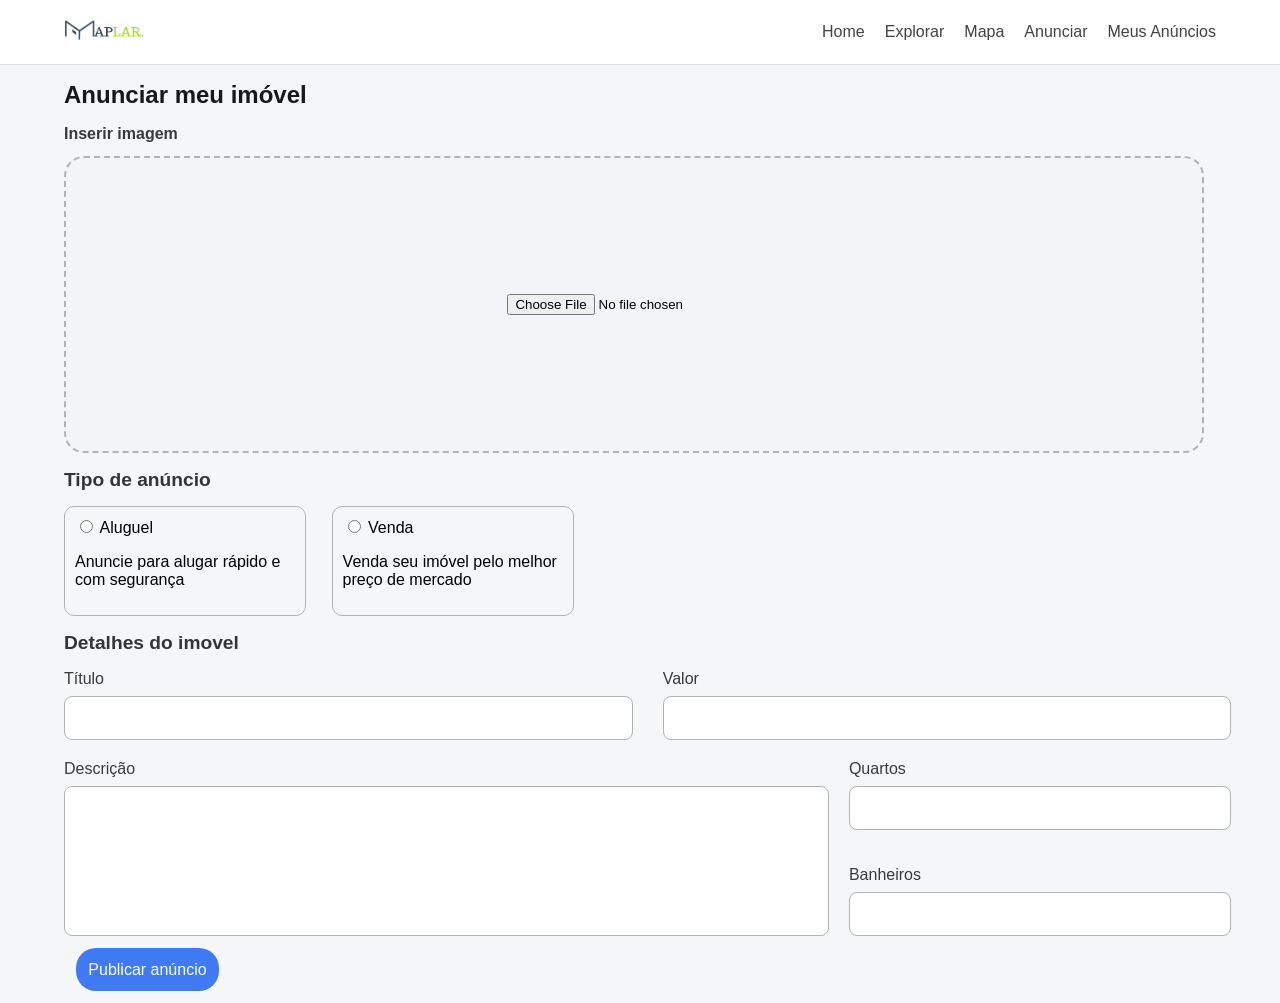
<file: src/pages/anunciar.html>
<!DOCTYPE html>
<html lang="pt-br">
<head>
    <meta charset="UTF-8">
    <meta name="viewport" content="width=device-width, initial-scale=1.0">
    <title>Anunciar</title>
    <link rel="stylesheet" href="../styles/style.css">
    <link rel="stylesheet" href="../styles/pages/anunciar.css">
    <link rel="shortcut icon" href="../assets/favicon/favicon.ico" type="image/x-icon">
</head>

<body>
    <header class="navbar">
    <div class="logo"><a href="../../index.html"><img src="../assets/images/logo/Maplar.svg" alt="Maplar logo"></a></div>
    <nav>
        <ul class="nav-links">
            <li><a href="../../index.html">Home</a></li>
            <li><a href="#">Explorar</a></li>
            <li><a href="#">Mapa</a></li>
            <li><a href="../pages/anunciar.html">Anunciar</a></li>
            <li><a href="../pages/meus-anuncios.html">Meus Anúncios</a></li>
        </ul>
    </nav>
    </header>

    <div class="container-pag">
        <form id="formImovel" name="formImovel" onsubmit="capturarDados(event)">
            <h1 class="titulo-pagina">Anunciar meu imóvel</h1>
            <h2 class="rotulo">Inserir imagem</h2>
            <div class="container-imagem">
                <div class="inserir-imagem">
                    <input type="file" id="imagem" name="imagem" accept="image/*" />
                </div>
            </div>
        
            <div>
                <h2 class="topicos-pagina">Tipo de anúncio</h2>
                <div class="container-tipo-anuncio">
                    <div class="tipo-anuncio">
                        <input type="radio" id="aluguel" name="tipo" value="aluguel" />
                        <label for="aluguel">Aluguel</label>
                        <p>Anuncie para alugar rápido e com segurança</p>
                    </div>
                    <div class="tipo-anuncio">
                        <input type="radio" id="venda" name="tipo" value="venda"/>
                        <label for="venda">Venda</label>
                        <p for>Venda seu imóvel pelo melhor preço de mercado</p>
                    </div>
                </div>
            </div>
            <h2 class="topicos-pagina">Detalhes do imovel</h2>
            <div class="superior-detalhes">
                <div class="detalhe">
                    <label for="titulo" class="rotulo">Título</label>
                    <input type="text" name="titulo" id="titulo" >
                </div>
            <div class="detalhe">
                <label for="valor" class="rotulo">Valor</label>
                <input type="number" name="valor" id="valor">
            </div>
            </div>
            <div class="inferior-detalhes">
                <div class="detalhe">
                    <label for="descricao" class="rotulo">Descrição</label>
                    <textarea name="descricao" id="descricao"></textarea>
                </div>
                <div class="direita-detalhes">
                    <div class="detalhe">
                        <label for="quarto" class="rotulo">Quartos</label>
                        <input type="number" name="quarto" id="quarto">
                    </div>
                    <div class="detalhe">
                        <label for="banheiro" class="rotulo">Banheiros</label>
                        <input type="number" name="banheiro" id="banheiro">
                    </div>
                </div>
            </div>
            <button type="submit">Publicar anúncio</button>
        </form>
    </div>
<script src="../scripts/models/Imovel.js"></script>
<script src="../scripts/services/imovelService.js"></script>
<script src="../scripts/controllers/imovelController.js"></script>

</body>
</html>
</file>
<file: src/styles/style.css>
body {
    margin: 0;
    font-family: Verdana, Geneva, Tahoma, sans-serif;
    background: #f4f6f8;
}

.navbar {
    display: flex;
    justify-content: space-between;
    align-items: center;
    padding: 20px 5vw;
    background-color: #fff;
    border-bottom: 1px solid #ddd;
}

.nav-links {
    display: flex;
    list-style: none;
    gap: 20px;
    margin: 0;
    padding: 0;
}

.nav-links a {
    text-decoration: none;
    color: #424242;
    font-weight: 500;
}

.logo img {
    width: 80px;
}

.banner {
    text-align: center;
    padding: 60px 20px;
    margin: 20px;
    background: linear-gradient(135deg, #3498db, #21a197);
    color: white;
    border-radius: 20px;
}

.cta {
    display: inline-block;
    padding: 10px 20px;
    background: white;
    color: #2c3e50;
    border: 2px solid white;
    text-decoration: none;
    border-radius: 20px;
    font-weight: bold;
    margin-right: 10px;
    transition: 0.3s;
}

.cta:hover {
    background: transparent;
    color: white;
}

.cta-secundario {
    display: inline-block;
    padding: 10px 20px;
    background: transparent;
    color: white;
    border: 2px solid white;
    text-decoration: none;
    border-radius: 20px;
    font-weight: bold;
    transition: 0.3s;
}

.cta-secundario:hover {
    background: white;
    color: #2c3e50;
}

.container {
    max-width: 900px;
    margin: auto;
    padding: 30px;
}

.card {
    background: white;
    padding: 20px;
    margin-bottom: 20px;
    border-radius: 12px;
    border: 1px solid #ddd;
    box-shadow: 0 4px 10px rgba(0,0,0,0.05);
    transition: 0.3s;
}

.card:hover {
    transform: translateY(-5px);
}

.preco {
    color: #21a197;
    font-weight: bold;
}

.btn {
    display: inline-block;
    margin-top: 10px;
    padding: 10px 15px;
    background: #21a197;
    color: white;
    border: 2px solid #21a197; 
    text-decoration: none;
    border-radius: 6px;
    font-weight: bold;
}

.btn:hover {
    background: white;
    color: #21a197;
}

.btn-outline {
    display: inline-block;
    margin-top: 10px;
    padding: 10px 15px;

    background: transparent;
    color: #21a197;

    border: 2px solid #21a197;
    border-radius: 6px;

    text-decoration: none;
    font-weight: bold;

    margin-left: 10px;
    transition: 0.3s;
}

.btn-outline:hover {
    background: #21a197;
    color: white;
}

#map {
    height: 300px;
    margin: 30px;
    border-radius: 12px;
    border: 2px solid #ddd;
}

.titulo-mapa {
    text-align: center;
    margin-top: 40px;
}

.beneficios {
    display: flex;
    justify-content: center;
    gap: 20px;
    padding: 40px;
    flex-wrap: wrap;
}

.beneficio {
    background: white;
    padding: 20px;
    border-radius: 12px;
    width: 200px;
    text-align: center;
    border: 1px solid #ddd;
    transition: 0.3s;
}

.beneficio:hover {
    background: linear-gradient(135deg, #3498db, hsl(191, 36%, 49%));
    color: white;
    transform: translateY(-5px);
}

.beneficio:hover h3,
.beneficio:hover p {
    color: white;
}

.cta-final {
    text-align: center;
    margin: 40px 20px;
    padding: 40px;
    background: #ffffff;
    border-radius: 20px;
    border: 1px solid #ddd;
}

.btn-cta-final {
    display: inline-block;
    margin-top: 15px;
    padding: 12px 20px;
    background: #21a197;
    color: white;
    border: 2px solid #21a197; 
    text-decoration: none;
    border-radius: 8px;
    font-weight: bold;
    transition: 0.3s;
}

.btn-cta-final:hover {
    background: white;
    color: #21a197;
}

.hero {
    position: relative;
    height: 300px;
    margin: 20px;
    border-radius: 20px;
    overflow: hidden;
    color: white;
    display: flex;
    flex-direction: column;
    justify-content: center;
    align-items: center;
}

.slide:nth-child(1) {
    background: linear-gradient(135deg, #3498db, #21a197);
}

.slide:nth-child(2) {
    background: linear-gradient(135deg, #21a197, #3498db);
}

.slide:nth-child(3) {
    background: linear-gradient(135deg, #13517a, #44f7e8);
}

.carousel {
    position: relative;
    width: 100%;
    height: 100%;
    overflow: hidden;
}

.slide {
    position: absolute;
    top: 0;
    left: 0;
    width: 100%;
    height: 100%;
    display: flex;
    flex-direction: column;
    justify-content: center;
    align-items: center;
    opacity: 0;
    pointer-events: none;
    animation: fade 0.5s ease-in-out;
}

.slide.active {
    opacity: 1;
    pointer-events: auto;
}

@keyframes fade {
    from { opacity: 0; transform: translateY(10px); }
    to { opacity: 1; transform: translateY(0); }
}

.hero-buttons {
    margin-top: 20px;
}

.indicators {
    position: absolute;
    bottom: 15px;
    display: flex;
    gap: 8px;
}

.dot {
    width: 10px;
    height: 10px;
    background: rgba(255,255,255,0.5);
    border-radius: 50%;
    cursor: pointer;
}

.dot.active {
    background: white;
}

.prova-social {
    text-align: center;
    margin-top: 10px;
    color: #555;
    font-size: 14px;
}

.depoimentos {
    padding: 50px 20px;
    text-align: center;
}

.depoimentos h2 {
    margin-bottom: 30px;
    color: #2c3e50;
}

.depoimento {
    background: white;
    border-radius: 12px;
    padding: 20px;
    margin: 10px auto;
    max-width: 400px;
    border: 1px solid #ddd;
    box-shadow: 0 4px 10px rgba(0,0,0,0.05);
    transition: 0.3s;
}

.depoimento:hover {
    transform: translateY(-5px);
}

.depoimento p {
    font-style: italic;
    color: #555;
    margin-bottom: 10px;
}

.depoimento span {
    font-weight: bold;
    color: #21a197;
}

.captura {
    margin: 40px 20px;
    padding: 40px 20px;
    background: linear-gradient(135deg, #3498db, #21a197);
    border-radius: 20px;
    text-align: center;
    color: white;
}

.captura h2 {
    margin-bottom: 20px;
}

.captura input {
    display: block;
    margin: 10px auto;
    padding: 12px;
    width: 250px;
    max-width: 90%;
    border-radius: 8px;
    border: none;
    outline: none;
}

.captura button {
    margin-top: 15px;
    padding: 12px 20px;
    background: white;
    color: #2c3e50;
    border: none;
    border-radius: 8px;
    font-weight: bold;
    cursor: pointer;
    transition: 0.3s;
}

.captura button:hover {
    background: transparent;
    color: white;
    border: 2px solid white;
}

.busca {
    display: flex;
    justify-content: center;
    align-items: center;
    gap: 10px;
    margin: 30px auto;
    padding: 15px;
    background: white;
    border-radius: 50px;
    box-shadow: 0 4px 15px rgba(0,0,0,0.08);
    max-width: 500px;
}

.busca input {
    flex: 1;
    border: none;
    outline: none;
    padding: 12px;
    border-radius: 50px;
    font-size: 14px;
}

.busca button {
    padding: 10px 20px;
    border: none;
    border-radius: 50px;
    background: #21a197;
    color: white;
    font-weight: bold;
    cursor: pointer;
    transition: 0.3s;
}

.busca button:hover {
    background: #1b8a7c;
}
</file>
<file: src/styles/pages/anunciar.css>
.titulo-pagina{
    font-size: 1.5rem;
    color: rgb(24, 24, 24);
}

.container-pag{
    margin-left: 5%;
}

.topicos-pagina{
    font-size: 1.2rem;
    font-weight: bold;
    color: rgb(53, 53, 53);

}

.rotulo{
    font-size: 1rem;
    color: rgb(57, 57, 57);
}

.container-imagem{
    width: 87vw;
    display: flex;
    flex-direction: column;

}

.inserir-imagem{
    
    background-color: rgb(243, 244, 248);
    width: 100%;
    height: 30vh;
    padding: 1%;
    border-style: dashed;
    border-width: 0.15rem;
    border-color: rgb(179, 179, 179);
    display: flex;
    justify-content: center;
    align-items: center;
    border-radius: 20px;
}

.container-tipo-anuncio{
    display: flex;
    flex-direction: row;
}

.tipo-anuncio{
    border-style: solid;
    border-width: 0.12rem;
    border-radius: 10px;
    border-color: rgb(179, 179, 179);
    padding: 10px;
    margin-right: 2vw;
    max-width: 220px;

}

.inferior-detalhes {
    display: flex;
    flex-direction: row;
    gap: 20px; 
    width: 96%;
    align-items: stretch;
}

.inferior-detalhes > .detalhe:first-child {
    flex: 2;
    margin-right: 0;
}

.direita-detalhes {
    flex: 1;
    display: flex;
    flex-direction: column;
    justify-content: space-between;
}

.detalhe {
    display: flex;
    flex-direction: column;
    gap: 8px; 
    padding: 0;
}

.detalhe input, 
.detalhe textarea {
    width: 100%;
    padding: 12px;
    font-size: 1rem;
    border: 0.12rem solid rgb(179, 179, 179);
    border-radius: 8px;
    box-sizing: border-box;
}

#descricao {
    height: 100%;
    min-height: 150px;
    resize: none;
}

.superior-detalhes {
    display: flex;
    flex-direction: row;
    gap: 30px;
    margin-bottom: 20px;
    width: 96%;
}

.superior-detalhes .detalhe { 
    flex: 1;
}

button{
    background-color:rgb(64, 122, 245);
    color: white;
    font-size: 1rem;
    padding: 1%;
    border: none;
    border-radius: 20px;
    margin: 1%;
}
</file>
